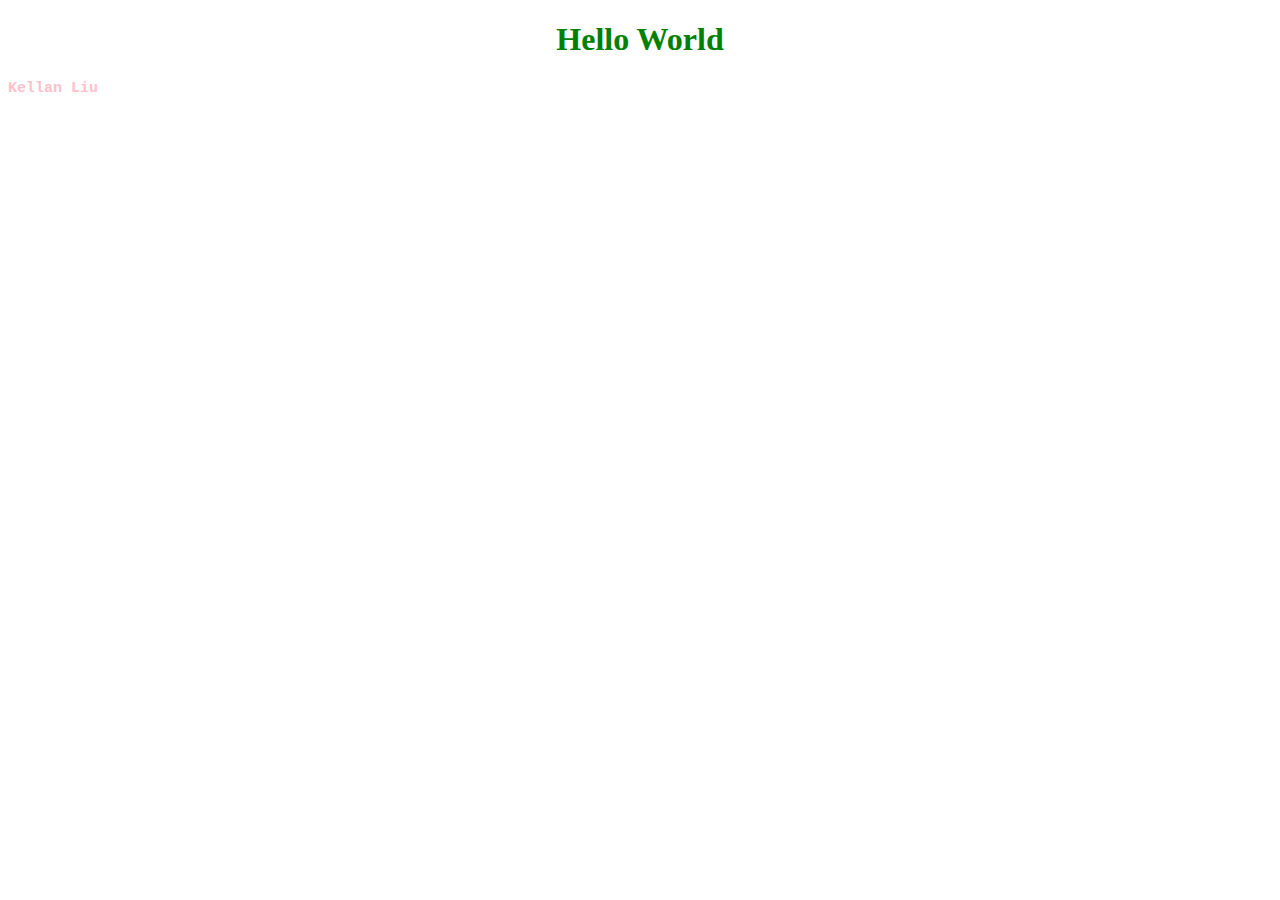
<file: index.html>
<!DOCTYPE html>
<html lang="en">

<head>
    <meta charset="UTF-8">
    <meta name="viewport" content="width=device-width, initial-scale=1.0">
    <title>Document</title>
</head>

<body>
    <h1 style="color: green; text-align: center;">Hello World</h1>
    <h2 style="color:pink; font-size: 15px; font-family: 'Courier New';">Kellan Liu</h2>

</body>

</html>
</file>
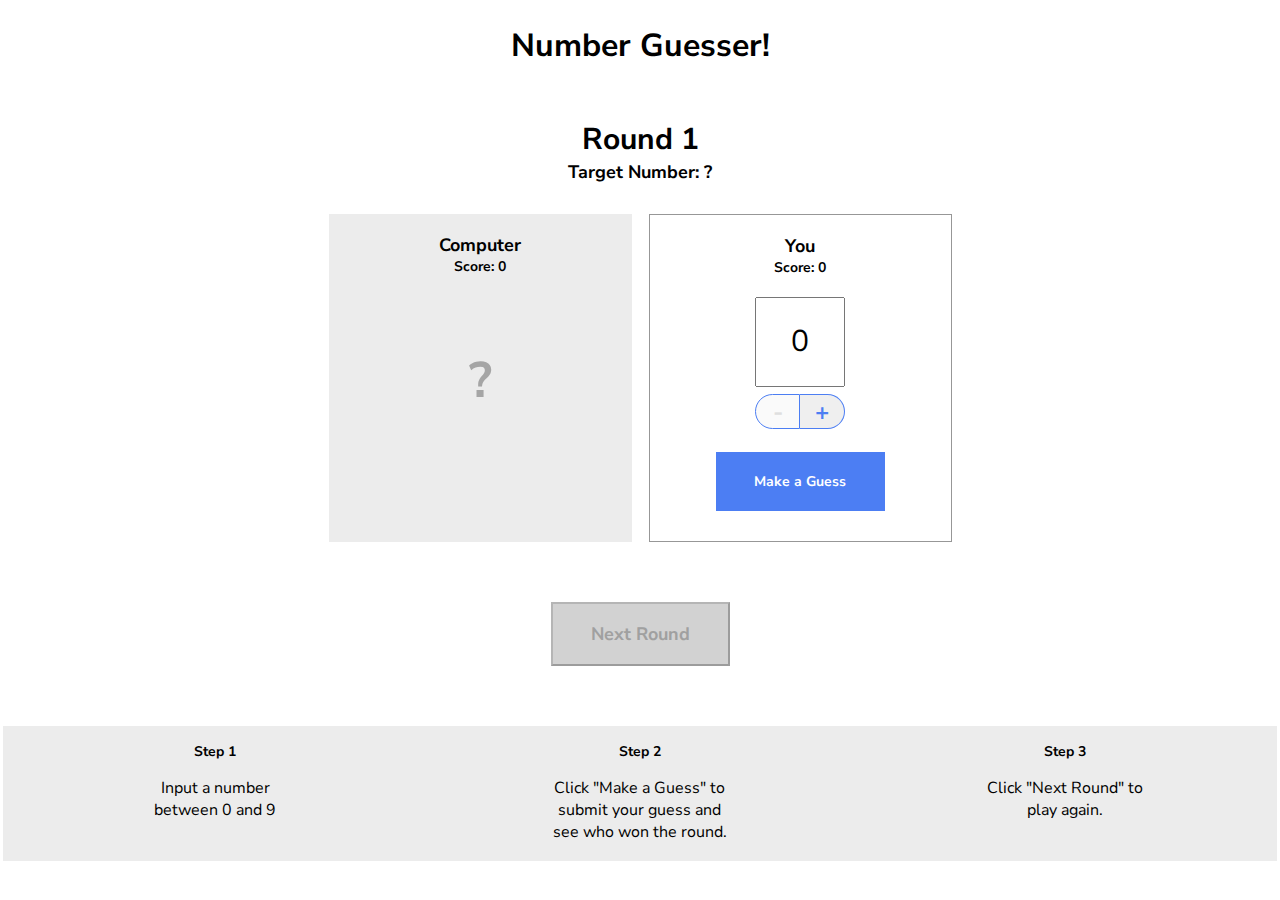
<file: number_guesser/index.html>
<!doctype html>

<html>
  <head>
    <title>Number Guesser</title>
    <link href="https://fonts.googleapis.com/css?family=Nunito+Sans:400,700" rel="stylesheet">
    <link rel="stylesheet" href="./style.css">
  </head>
  <body>
    <div class="game-container">
      <header>
        <h1>Number Guesser!</h1>
      </header>
      
      <div class="rounds">
        <p class="round-label">Round <span id="round-number">1</span></p>
        <p class="guess-label">Target Number: <span id="target-number">?</span></p>
      </div>

      <div class="guessing-area">
        <div class="guess computer-guess">
          <div class="guess-title">
            <p class="guess-label">Computer</p>
            <p class="score-label">Score: <span id="computer-score">0</span></p>
          </div>
          <p id="computer-guess">?</p>
          <p class="winning-text" id="computer-wins"></p>
        </div>
        <div class="guess human-guess">
          <div class="guess-title">
            <p class="guess-label">You</p>
            <p class="score-label">Score: <span id="human-score">0</span></p>
          </div>
          <input type="number" id="human-guess" min=0 max=9 value=0>
          <div class="number-controls">
            <button class="number-control left" id="subtract" disabled>-</button>
            <button class="number-control right" id="add">+</button>
          </div>
          <button class="button" id="guess">Make a Guess</button>
        </div>
      </div>

      <div class="next-round-container">
        <button class="button" id="next-round" disabled>Next Round</button>
      </div>

    </div>
    
    <div class="instructions">
      <div class="instruction">
        <h3>Step 1</h3>
        <p>Input a number between 0 and 9</p>
      </div>
      <div class="instruction">
        <h3>Step 2</h3>
        <p>Click "Make a Guess" to submit your guess and see who won the round.</p>
      </div>
      <div class="instruction">
        <h3>Step 3</h3>
        <p>Click "Next Round" to play again.</p>
      </div>
    </div>

    <script src="./script.js"></script>
    <script src="./game.js"></script>
  </body>
</html>
</file>
<file: number_guesser/style.css>
* {
  font-family: 'Nunito Sans';
  box-sizing: border-box;
}

body {
  margin: 0 auto;
  padding: 3px;
  background-color: #fff;
}

.game-container {
  max-width: 640px;
  margin: 0 auto;
  text-align: center;
}

header {
  display: flex;
  justify-content: center
}

.rounds {
  display: flex;
  flex-direction: column;
  align-items: center;
  margin-bottom: 30px;
}

.round-label {
  font-size: 30px;
  font-weight: 700;
  margin-bottom: 0px;
}

.guess {
  min-width: 303px;
  height: 328px;
  display: flex;
  flex-direction: column;
  align-items: center;
  padding: 19px;
}

.guessing-area {
  display: flex;
  justify-content: space-around;
  align-items: flex-start;
  margin-bottom: 60px;
}

.guess-title {
  display: flex;
  flex-direction: column;
  align-items: center;
  justify-content: flex-start;
  margin-bottom: 20px;
}

.guess-label {
  font-size: 18px;
  font-weight: 700;
  margin: 0;
}

.score-label {
  font-size: 14px;
  font-weight: 700;
  margin: 0;
}

.target-guess {
  display: flex;
  flex-direction: column;
  align-items: center;
  justify-content: flex-start;
}

.computer-guess {
  background-color: #ececec;
}

#computer-guess {
  font-size: 50px;
  font-weight: 700;
  color: #a5a5a5;
}

.human-guess {
  border: 1px solid #979797;
}

.guess input {
  height: 90px;
  width: 90px;
  font-size: 30px;
  text-align: center;
  margin: 0 auto;
  margin-bottom: 7px;
}

.number-controls {
  font-size: 0;
  margin-bottom: 23px;
}

.number-control {
  border: solid 1px #4c7ef3;
  display: inline-block;
  width: 45px;
  height: 35px;
  font-size: 24px;
  font-weight: 700;
  color: #4c7ef3;
  cursor: pointer;
}

.number-controls button[disabled] {
  color: #dfdfdf;
  cursor: default;
}

.left {
  border-top-left-radius: 22.5px;
  border-bottom-left-radius: 22.5px;
}

.right {
  border-top-right-radius: 22.5px;
  border-bottom-right-radius: 22.5px;
  border-left-width: 0px;
}

.controls {
  display: flex;
  justify-content: space-around;
}

.button {
  background-color: #4c7ef3;
  color: #fff;
  cursor: pointer;
}

#guess {
  padding: 20px;
  width: 169px;
  height: 59px;
  border: none;
  font-weight: 700;
  font-size: 14px;
}

input[type=number]::-webkit-inner-spin-button {
  -webkit-appearance: none;
}

#next-round {
  width: 179px;
  height: 64px;
  font-size: 18px;
  font-weight: bold;
  margin-left: auto;
  margin-right: auto;
  margin-bottom: 60px;
}
  
.button[disabled] {
  background-color: #d2d2d2;
  color: #a0a0a0;
  cursor: default;
}

.instructions {
  background-color: #ececec;
  width: 100%;
  display: flex;
  justify-content: space-around;
}

.instruction {
  width: 180px;
  padding: 2px;
  text-align: center;
}

.instructions h3 {
  font-size: 14px;
}


.winning-text, .winning-text[disabled] {
  color: #ec3636;
  font-weight: 700;
}
</file>
